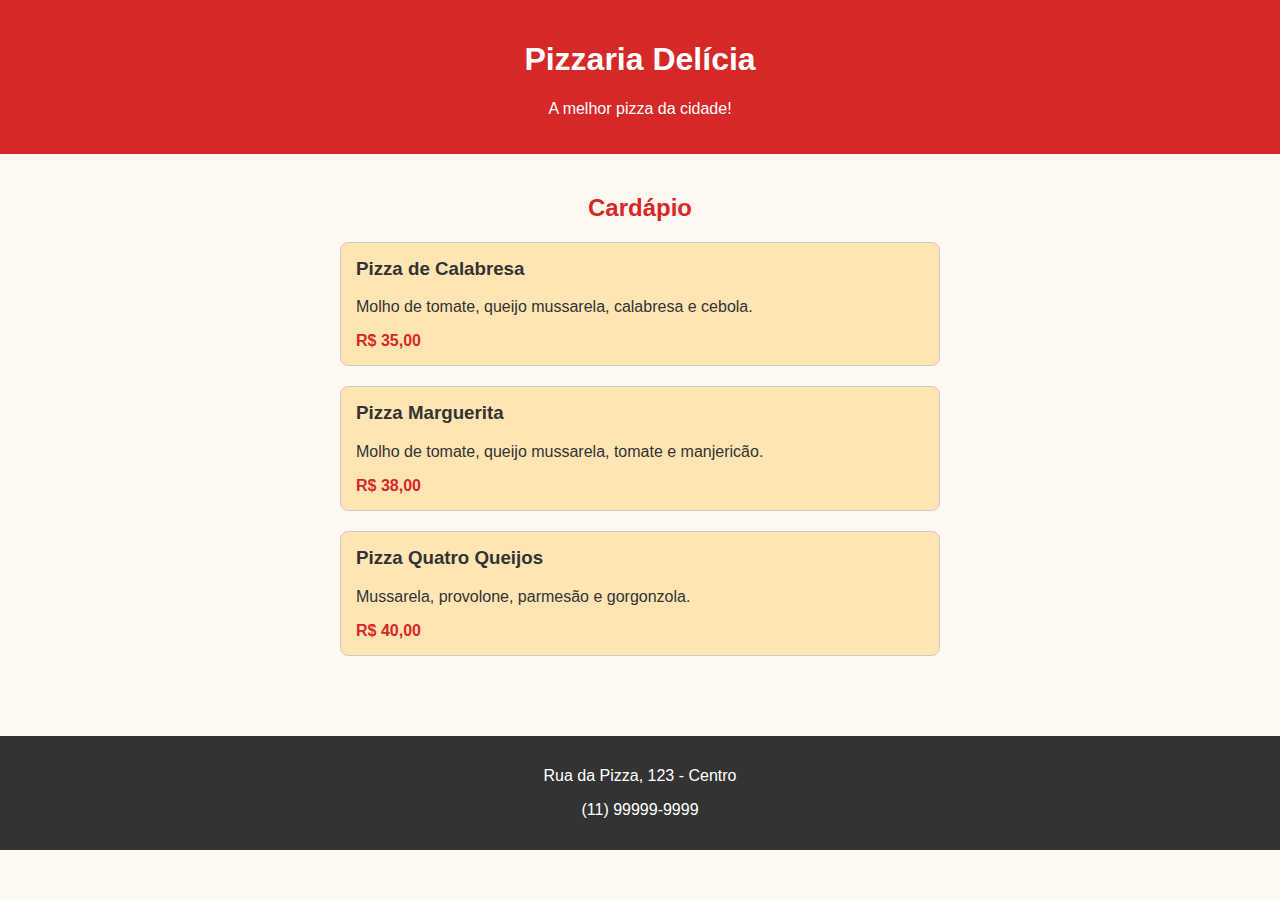
<file: index.html>
<!DOCTYPE html>
<html lang="pt-br">
<head>
  <meta charset="UTF-8">
  <title>Pizzaria Delícia</title>
  <link rel="stylesheet" href="style.css">
</head>
<body>
  <header>
    <h1>Pizzaria Delícia</h1>
    <p>A melhor pizza da cidade!</p>
  </header>

  <main>
    <section class="cardapio">
      <h2>Cardápio</h2>
      <div class="pizza">
        <h3>Pizza de Calabresa</h3>
        <p>Molho de tomate, queijo mussarela, calabresa e cebola.</p>
        <span>R$ 35,00</span>
      </div>
      <div class="pizza">
        <h3>Pizza Marguerita</h3>
        <p>Molho de tomate, queijo mussarela, tomate e manjericão.</p>
        <span>R$ 38,00</span>
      </div>
      <div class="pizza">
        <h3>Pizza Quatro Queijos</h3>
        <p>Mussarela, provolone, parmesão e gorgonzola.</p>
        <span>R$ 40,00</span>
      </div>
    </section>
  </main>

  <footer>
    <p> Rua da Pizza, 123 - Centro</p>
    <p> (11) 99999-9999</p>
  </footer>
</body>
</html>
</file>
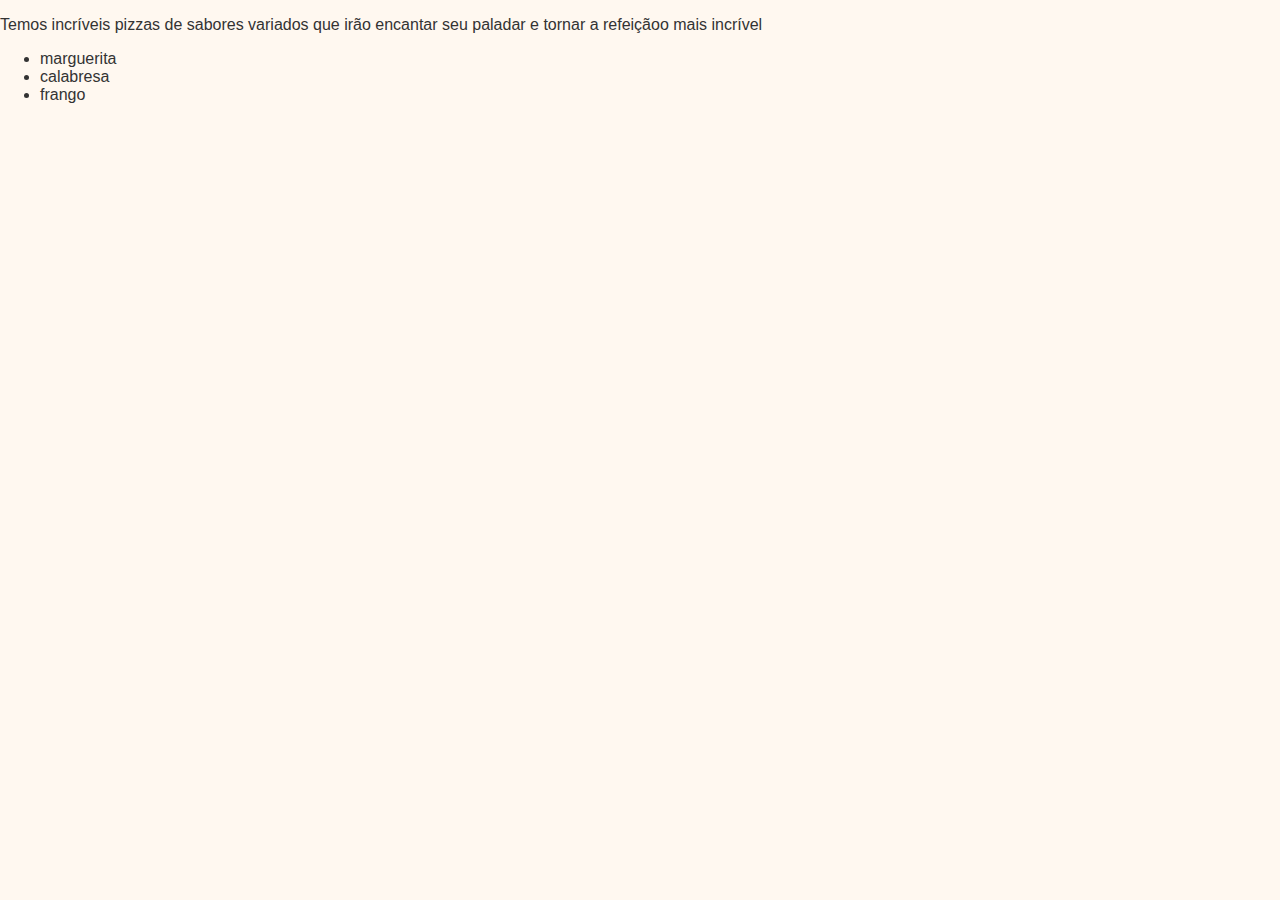
<file: cardapio.html>
<!doctype html>
<html lang="pt-BR">
<head>
    <meta charset="UTF-8">
    <meta name="viewport" content="width=device-width, user-scalable=no, initial-scale=1.0">
    <link rel="stylesheet" href="style.css">
    <title>Cardápio Pizza</title>
</head>
<body>
    <div>
        <p>
            Temos incríveis pizzas de sabores variados que irão encantar seu paladar e tornar a refeiçãoo mais incrível
        </p>
        <ul>
            <li>marguerita</li>
            <li>calabresa</li>
            <li>frango</li>
        </ul>
    </div>
</body>
</html>
</file>
<file: style.css>
body {
  font-family: Arial, sans-serif;
  margin: 0;
  padding: 0;
  background: #fff8f0;
  color: #333;
}

header {
  background-color: #d62828;
  color: white;
  text-align: center;
  padding: 20px 0;
}

main {
  padding: 20px;
}

.cardapio {
  max-width: 600px;
  margin: auto;
}

.cardapio h2 {
  text-align: center;
  color: #d62828;
}

.pizza {
  background-color: #ffe5b4;
  border: 1px solid #ccc;
  border-radius: 8px;
  padding: 15px;
  margin-bottom: 20px;
}

.pizza h3 {
  margin-top: 0;
}

.pizza span {
  font-weight: bold;
  color: #d62828;
}

footer {
  background-color: #333;
  color: white;
  text-align: center;
  padding: 15px 0;
  margin-top: 40px;
}
</file>
